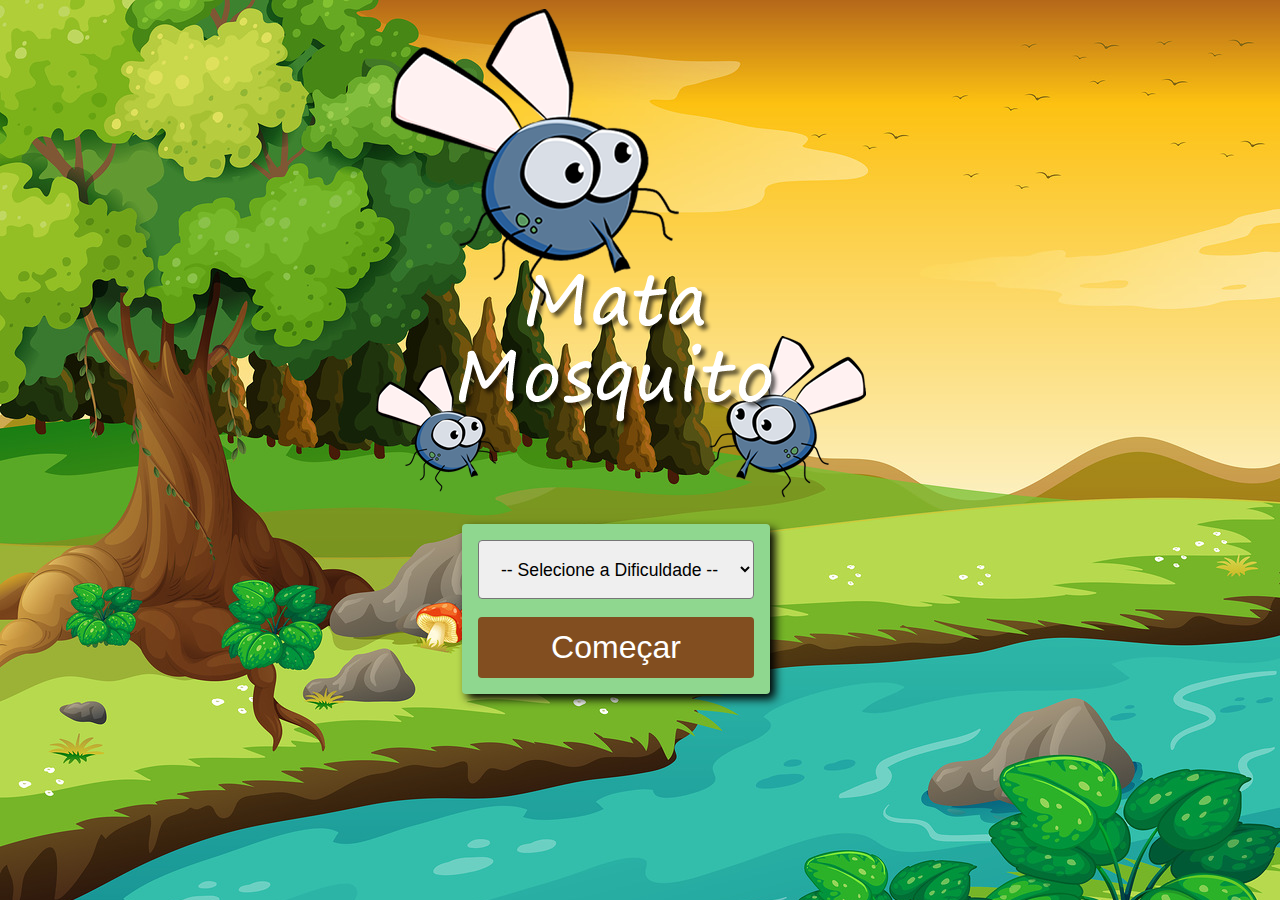
<file: index.html>
<!DOCTYPE html>
<html lang="pt-br">
    <head>
        <meta charset="UTF-8" />
        <meta name="viewport" content="width=device-width, initial-scale=1.0" />

        <link rel="stylesheet" href="style.css" />
        <title>Mata Mosquito | Jogar</title>

        <script>
            function iniciarGame() {
                var nivel = document.getElementById("dificuldade").value;

                if (nivel === "") {
                    alert("Selecione um nível para iniciar o jogo");
                    return false;
                }

                window.location.href = "game.html?" + nivel;
            }
        </script>
    </head>
    <body>
        <div class="container">
            <div class="centralizar">
                <img src="imagens/game.png" />
            </div>

            <div class="centralizar">
                <div id="box-new-game">
                    <select name="" id="dificuldade">
                        <option value="">-- Selecione a Dificuldade --</option>
                        <option value="normal">Normal</option>
                        <option value="dificil">Difícil</option>
                        <option value="lendario">Lendário</option>
                    </select>
                    <button id="newGame" onclick="iniciarGame()">
                        Começar
                    </button>
                </div>
            </div>
        </div>
    </body>
</html>
</file>
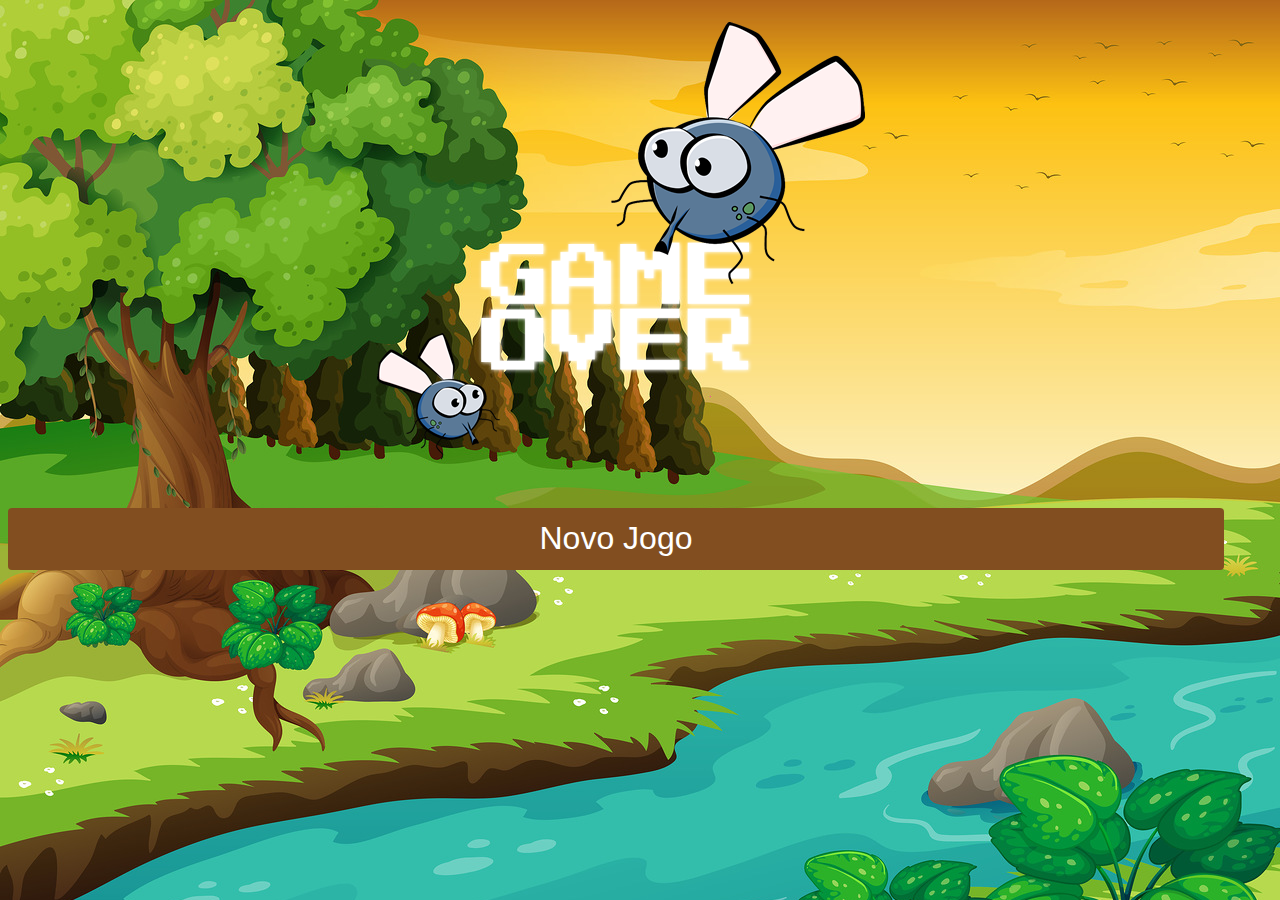
<file: game-over.html>
<!DOCTYPE html>
<html lang="pt-br">
<head>
    <meta charset="UTF-8">
    <meta name="viewport" content="width=device-width, initial-scale=1.0">
    <link rel="stylesheet" href="style.css">
    <title>Mata Mosquito - Game Over</title>
</head>
<body>
    
    <div class="container">

        <div class="centralizar">
            <img src="imagens/game_over.png">
        </div>

        <div class="centralizar"> 

            <button id="newGame" onclick="window.location.href= 'index.html' ">Novo Jogo</button>

        </div>
        
    </div>

</body>
</html>
</file>
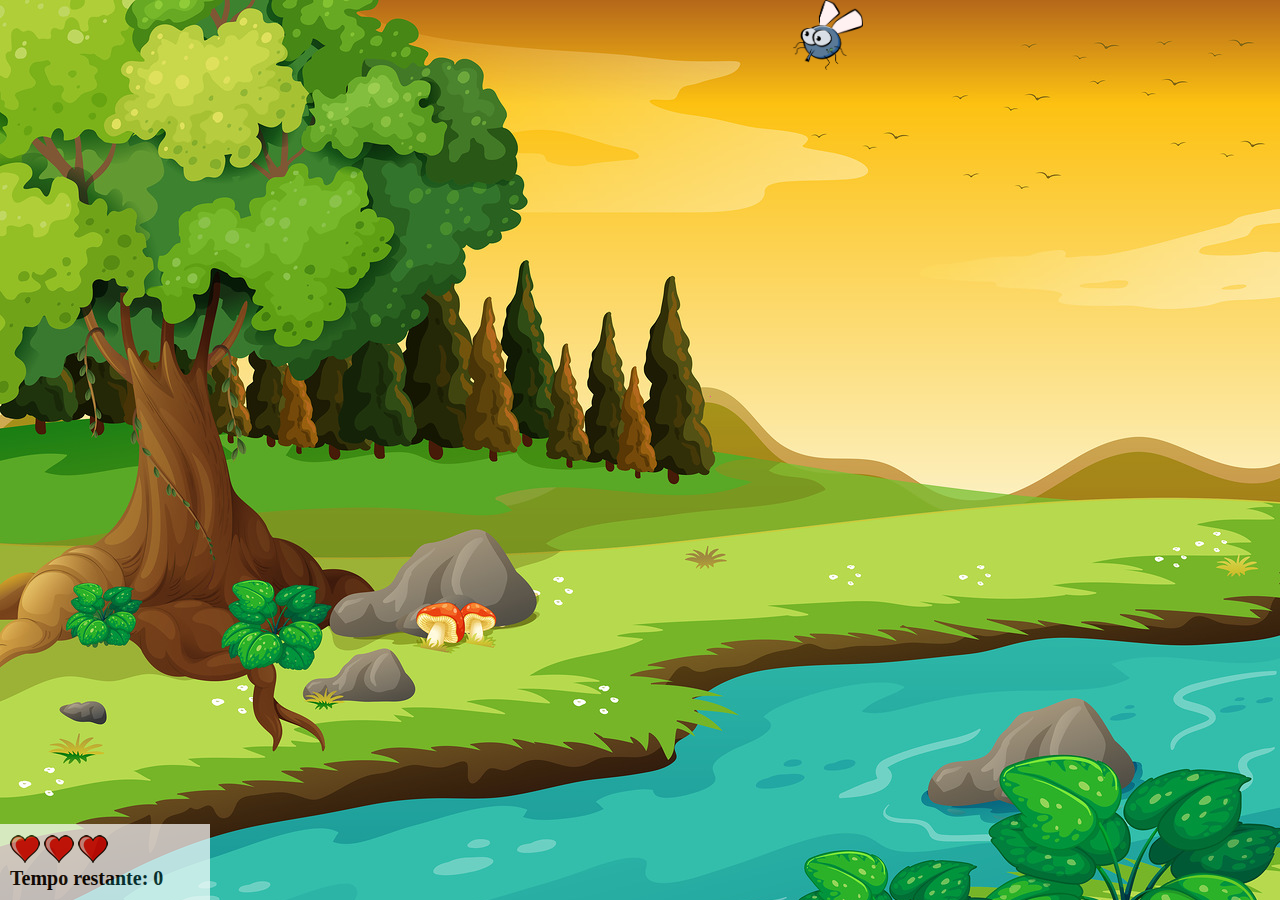
<file: game.html>
<!DOCTYPE html>
<html lang="pt-br">
<head>
    <meta charset="UTF-8">
    <meta name="viewport" content="width=device-width, initial-scale=1.0">
    <title>Document</title>
    <link rel="stylesheet" href="style.css">
    
</head>
<body onresize="ajustaTela()">

    <div class="painel">

        <div class="vidas">
            <img id="v1" src="imagens/coracao_cheio.png" >
            <img id="v2" src="imagens/coracao_cheio.png">
            <img id="v3" src="imagens/coracao_cheio.png">
        </div>

        <div id="cronometro" >
            Tempo restante: 0
        </div>

    </div>

    <script src="mataMosquito.js"></script>
</body>
</html>
</file>
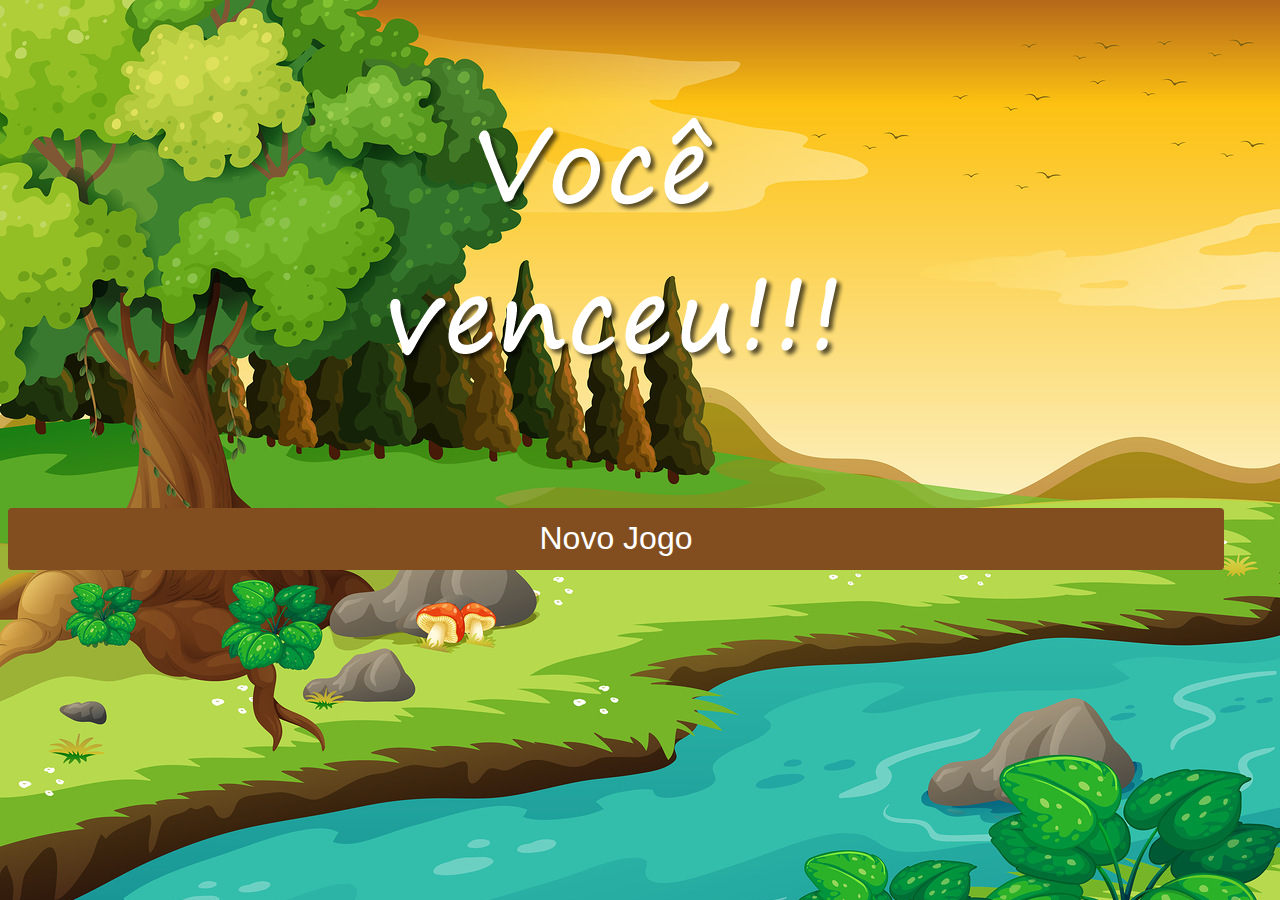
<file: winer.html>
<!DOCTYPE html>
<html lang="pt-br">
<head>
    <meta charset="UTF-8">
    <meta name="viewport" content="width=device-width, initial-scale=1.0">
    <link rel="stylesheet" href="style.css">
    <title>Mata Mosquito - Campeão</title>
</head>
<body>
    
    <div class="container">

        <div class="centralizar">

            <img src="imagens/vitoria.png" alt="">

        </div>

        <div class="centralizar">

            <button id="newGame" onclick="window.location.href= 'index.html' ">Novo Jogo</button>

        </div>

    </div>

</body>
</html>
</file>
<file: style.css>
:root {
    --shador-default: 5px 5px 10px rgb(0, 0, 0);
}


html{
    cursor: url(imagens/mata_mosca.png) 30 30, auto;
}

body{
    width: 95%;
    height: 100%;
    background: url(imagens/bg.jpg) repeat-y;
    background-size: 100%;
}

.mosquito1{
    width: 50px;
    height: 50px;
}

.mosquito2{
    width: 70px;
    height: 70px;
}

.mosquito3{
    width: 90px;
    height: 90px;
}

.ladoA{
    transform: scaleX(1);
}

.ladoB{
    transform: scaleX(-1);
}

.painel {
    position: absolute;
    width: 190px;
    padding: 10px;
    left: 0;
    bottom: 0;
    border-top: 1px solid #fff;
    background-color: #fff;
    opacity: 0.7;
}

.vidas{
    float: left;

}

#cronometro{
    float: left;
    font-size: 20px;
    font-weight: bold;
}

.centralizar{
    display: flex;
    justify-content: center;
}

#box-new-game {
    flex-direction: column;
    display: flex;
    max-width: 300px;
    justify-content: center;
    background-color: #8fd78f;
    border-radius: 4px;
    padding: 1em;
    box-shadow: var(--shador-default);
    margin-top: 1em;
}

@media (max-width: 600px) {
    #box-new-game {
        max-width: 100%;
        width: 100%;
    }
}

#newGame{
    border-radius: 4px;
    background: #824E20;
    color: white;
    font-size: 2em;
    line-height:1.3;
    padding: 10px 15px;
    flex: 1 1 100%;
    border: none;
}

#dificuldade{
    margin-bottom: 1em;
    font-size: 1.1em;
    flex: 1 1 100%;
    padding: 1em;
    border-radius: 4px;
}
</file>
